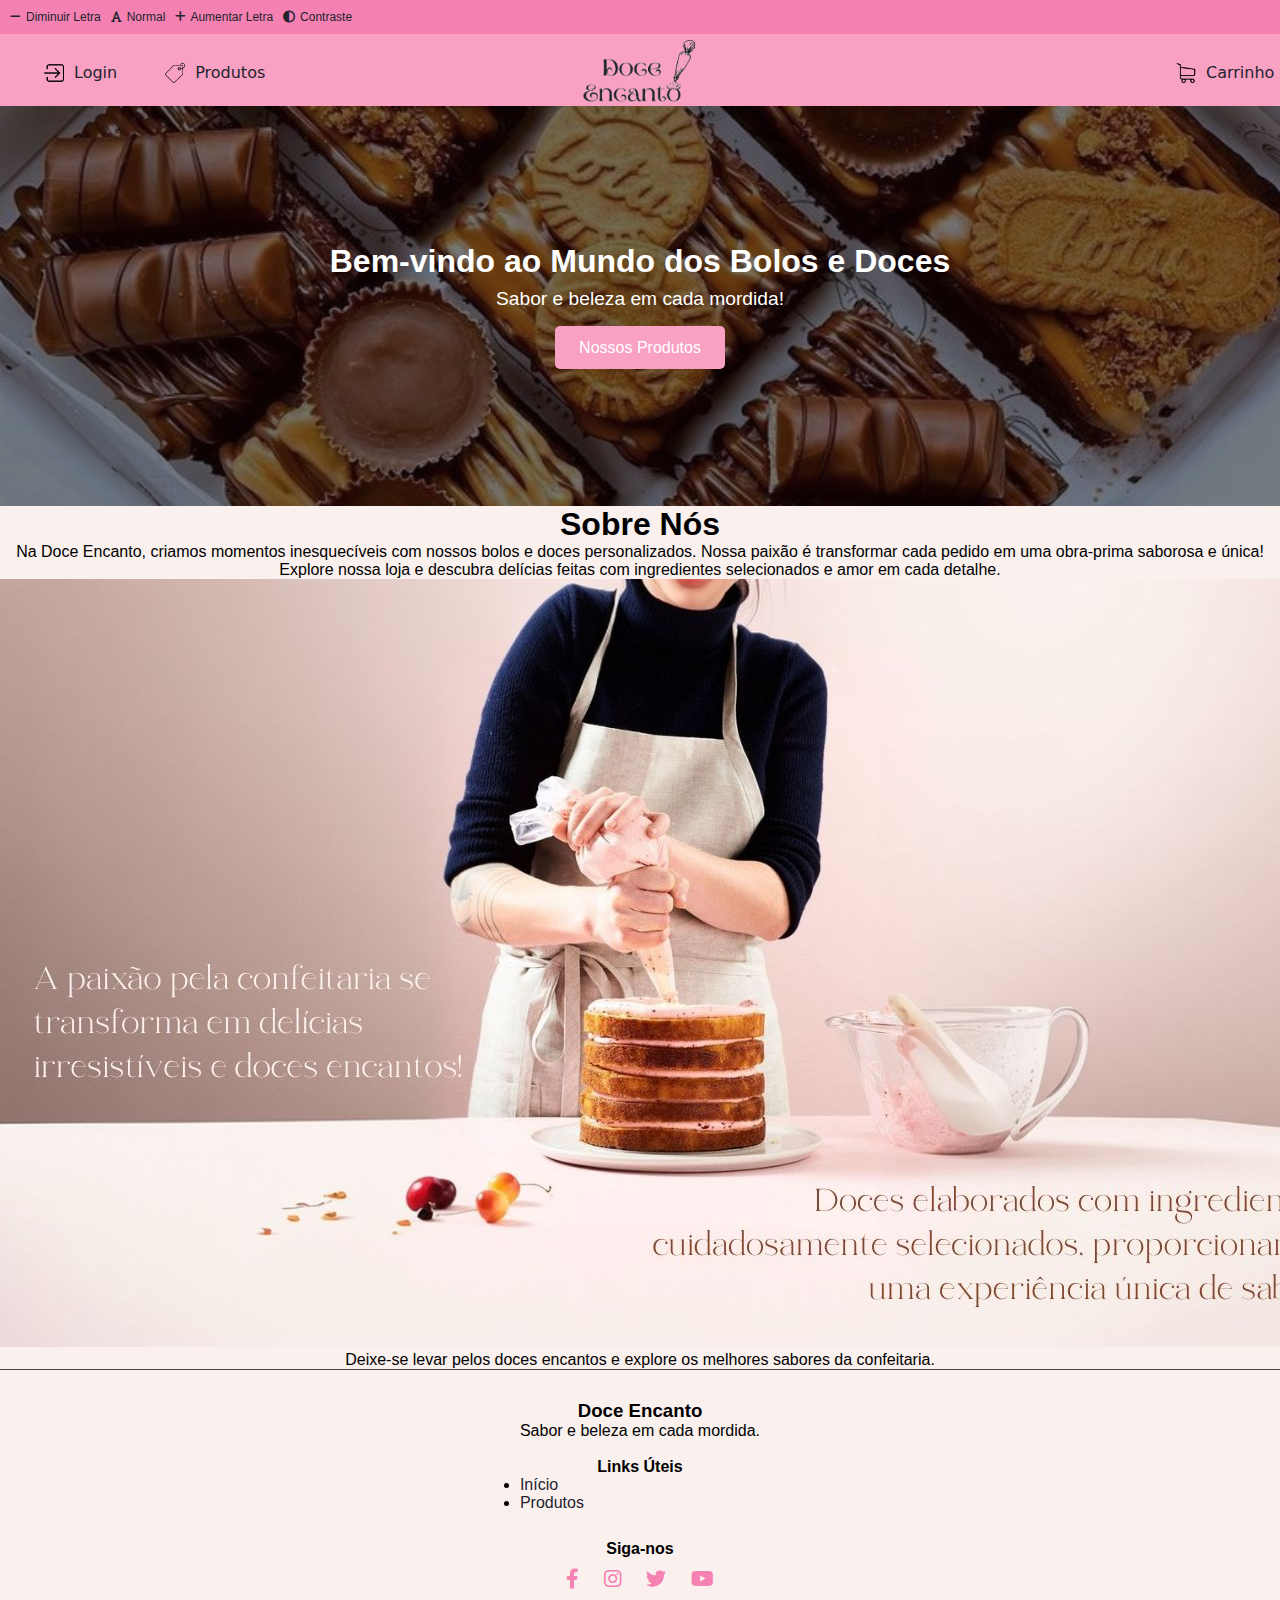
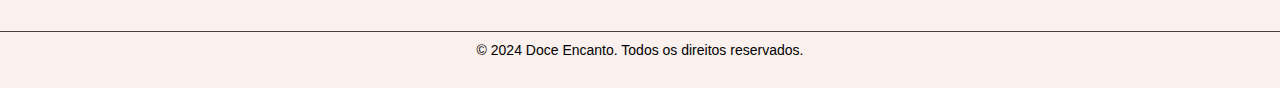
<file: index.html>
<!DOCTYPE html>
<html lang="pt-br">
  <head>
    <meta charset="UTF-8" />
    <meta name="viewport" content="width=device-width, initial-scale=1.0" />
    <title>Doce Encanto</title>
    <link rel="stylesheet" href="main.css" />
    <!-- link para os icones da acessibilidade -->
    <link 
      rel="stylesheet"
      href="https://cdnjs.cloudflare.com/ajax/libs/font-awesome/6.0.0-beta3/css/all.min.css"
    />
  </head>
  <body>
    <div>
      <div class="acessibilidade">
        <a class="diminuir" onclick="diminuirFonte()">
          <i class="fas fa-minus"></i>Diminuir Letra</a
        >
        <a class="normal" onclick="resetarFonte()">
          <i class="fas fa-font"></i>Normal</a
        >
        <a class="aumentar" onclick="aumentarFonte()">
          <i class="fas fa-plus"></i>Aumentar Letra</a
        >
        <a class="escuro" onclick="modoEscuro()">
          <i class="fas fa-adjust"></i>Contraste</a
        >
      </div>
    </div>
    <header>
      <nav class="navbar">
        <div class="logo">
          <a href="index.html">
            <img
              src="img/logo4.png"
              alt="Descrição da imagem"
              style="width: 150px; height: auto"
            />
          </a>
        </div>
        <ul class="nav-list">
          <a href="paginas/login.html" class="btn">
            <img src="img/login.png" alt="login" class="btn-icon" /><span
              class="btn-text"
              >Login</span
            >
          </a>

          <a href="paginas/loja.html" class="btn">
            <img src="img/tag.png" alt="produtos" class="btn-icon" /><span
              class="btn-text"
              >Produtos</span
            >
          </a>

          <a href="paginas/carrinho.html" class="btn" id="carrinho">
            <img src="img/carrinho.png" alt="carrinho" class="btn-icon" /><span
              class="btn-text"
              >Carrinho</span
            >
          </a>
        </ul>
      </nav>
    </header>
    <div class="carousel">
      <div class="carousel-images">
        <img src="produtos/caixa1.jpg" alt="Imagem 1" />
        <img src="produtos/caixa2.jpg" alt="Imagem 2" />
        <img src="produtos/caixa3.jpg" alt="Imagem 3" />
      </div>
      <div class="overlay">
        <h1>Bem-vindo ao Mundo dos Bolos e Doces</h1>
        <p>Sabor e beleza em cada mordida!</p>
        <a href="paginas/loja.html" class="btn">Nossos Produtos</a>
      </div>
    </div>
  
    <div style="text-align: center;">
      <h1>Sobre Nós</h1>
      <p>
        Na Doce Encanto, criamos momentos inesquecíveis com nossos bolos e doces
        personalizados. Nossa paixão é transformar cada pedido em uma obra-prima
        saborosa e única!
      </p>
      <p>
        Explore nossa loja e descubra delícias feitas com ingredientes
        selecionados e amor em cada detalhe.
      </p>
      <img class="fundo1" src="img/fundo1.jpg" alt="fundo1">
      <p>
        Deixe-se levar pelos doces encantos e explore os melhores sabores da confeitaria.
      </p>
    </div>
  </body>
  <footer>
    <div class="footer-container">
      <div class="footer-links-and-social">
        <h3>Doce Encanto</h3>
        <p>Sabor e beleza em cada mordida.</p><br>
        <h4>Links Úteis</h4>
        <ul>
          <li><a href="index.html">Início</a></li>
          <li><a href="paginas/loja.html">Produtos</a></li>
          <div class="footer-info">
        </ul><br>
        <h4>Siga-nos</h4>
        <div class="footer-social">
          <a href="https://facebook.com/" target="_blank"
            ><i class="fab fa-facebook-f"></i
          ></a>
          <a href="https://instagram.com/" target="_blank"
            ><i class="fab fa-instagram"></i
          ></a>
          <a href="https://twitter.com/" target="_blank"
            ><i class="fab fa-twitter"></i
          ></a>
          <a href="https://youtube.com/" target="_blank"
            ><i class="fab fa-youtube"></i
          ></a>
        </div>
      </div>
    </div>
    <div class="footer-bottom">
      <p>&copy; 2024 Doce Encanto. Todos os direitos reservados.</p>
    </div>
    </div>  
  </footer>
  <script src="script.js"></script>
</html>
</file>
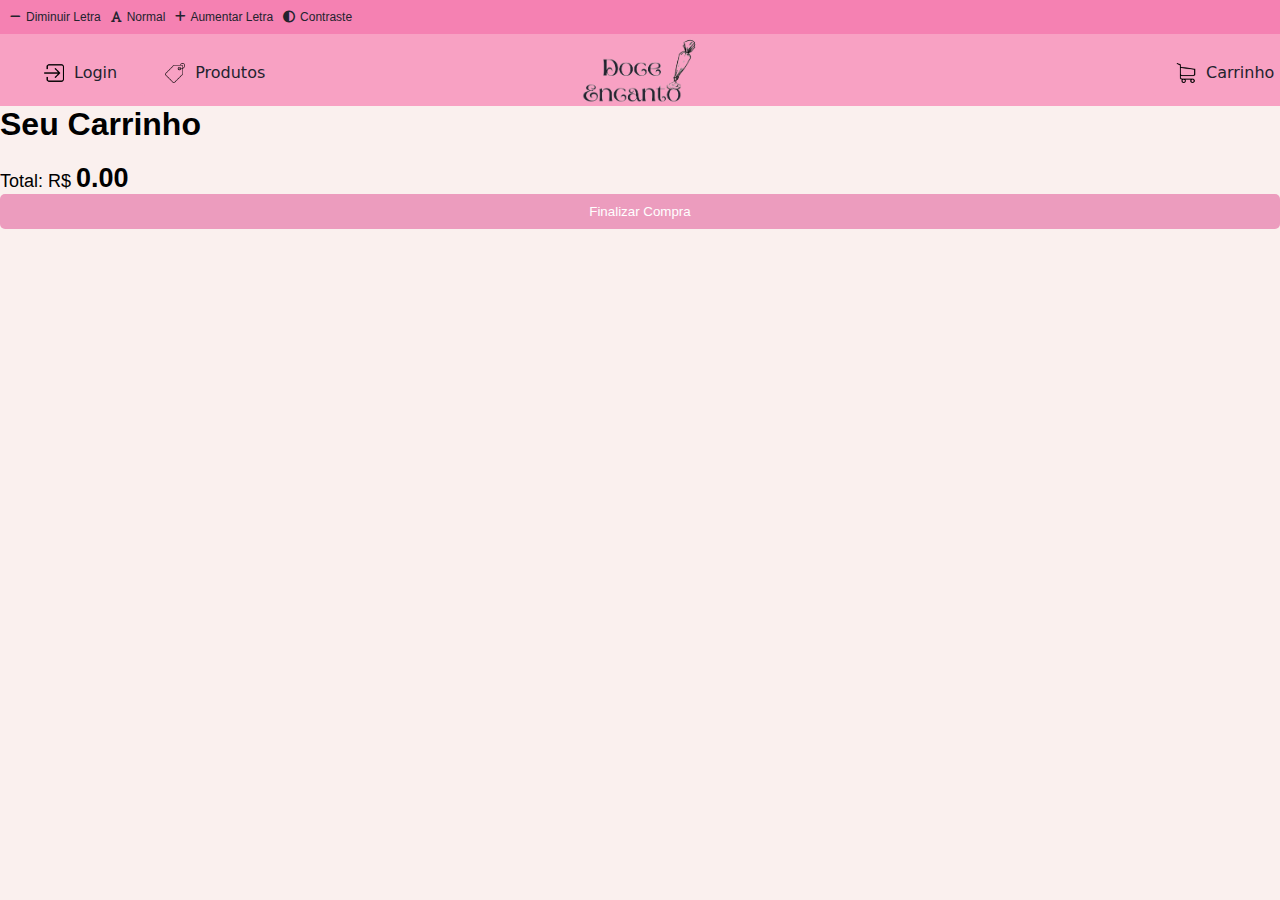
<file: paginas/carrinho.html>
<!DOCTYPE html>
<html lang="pt-br">
  <head>
    <meta charset="UTF-8" />
    <meta name="viewport" content="width=device-width, initial-scale=1.0" />
    <title>Carrinho</title>
    <link rel="stylesheet" href="carrinho.css" />
    <link
      rel="stylesheet"
      href="https://cdnjs.cloudflare.com/ajax/libs/font-awesome/6.0.0-beta3/css/all.min.css"
    />
  </head>
  <body>
    <div>
      <div class="acessibilidade">
        <a class="diminuir" onclick="diminuirFonte()">
          <i class="fas fa-minus"></i>Diminuir Letra
        </a>
        <a class="normal" onclick="resetarFonte()">
          <i class="fas fa-font"></i>Normal
        </a>
        <a class="aumentar" onclick="aumentarFonte()">
          <i class="fas fa-plus"></i>Aumentar Letra
        </a>
        <a class="escuro" onclick="modoEscuro()">
          <i class="fas fa-adjust"></i>Contraste
        </a>
      </div>
    </div>
    <header>
      <nav class="navbar">
        <div class="logo">
          <a href="../index.html">
            <img
              src="../img/logo4.png"
              alt="Descrição da imagem"
              style="width: 150px; height: auto"
            />
          </a>
        </div>
        <ul class="nav-list">
          <a href="login.html" class="btn">
            <img src="../img/login.png" alt="login" class="btn-icon" />
            <span class="btn-text">Login</span>
          </a>

          <a href="loja.html" class="btn">
            <img src="../img/tag.png" alt="produtos" class="btn-icon" />
            <span class="btn-text">Produtos</span>
          </a>

          <a href="carrinho.html" class="btn" id="carrinho">
            <img src="../img/carrinho.png" alt="carrinho" class="btn-icon" />
            <span class="btn-text">Carrinho</span>
          </a>
        </ul>
      </nav>
    </header>
    
    <h1>Seu Carrinho</h1>
    <ul id="lista-carrinho" class="lista-carrinho"></ul>
    <div class="carrinho-total">Total: R$ <span id="total">0,00</span></div>
    <button id="finalizar-compra" class="btn-finalizar">
      Finalizar Compra
    </button>
    <div id="modal-compra-sucesso" class="modal">
      <div class="modal-content">
        <span class="close-btn">&times;</span>
        <h2>Compra Concluída</h2>
        <p>Obrigado pela sua compra!</p>
      </div>
    </div>

    <script src="carrinho.js"></script>
    <script src="../script.js"></script>
  </body>
</html>
</file>
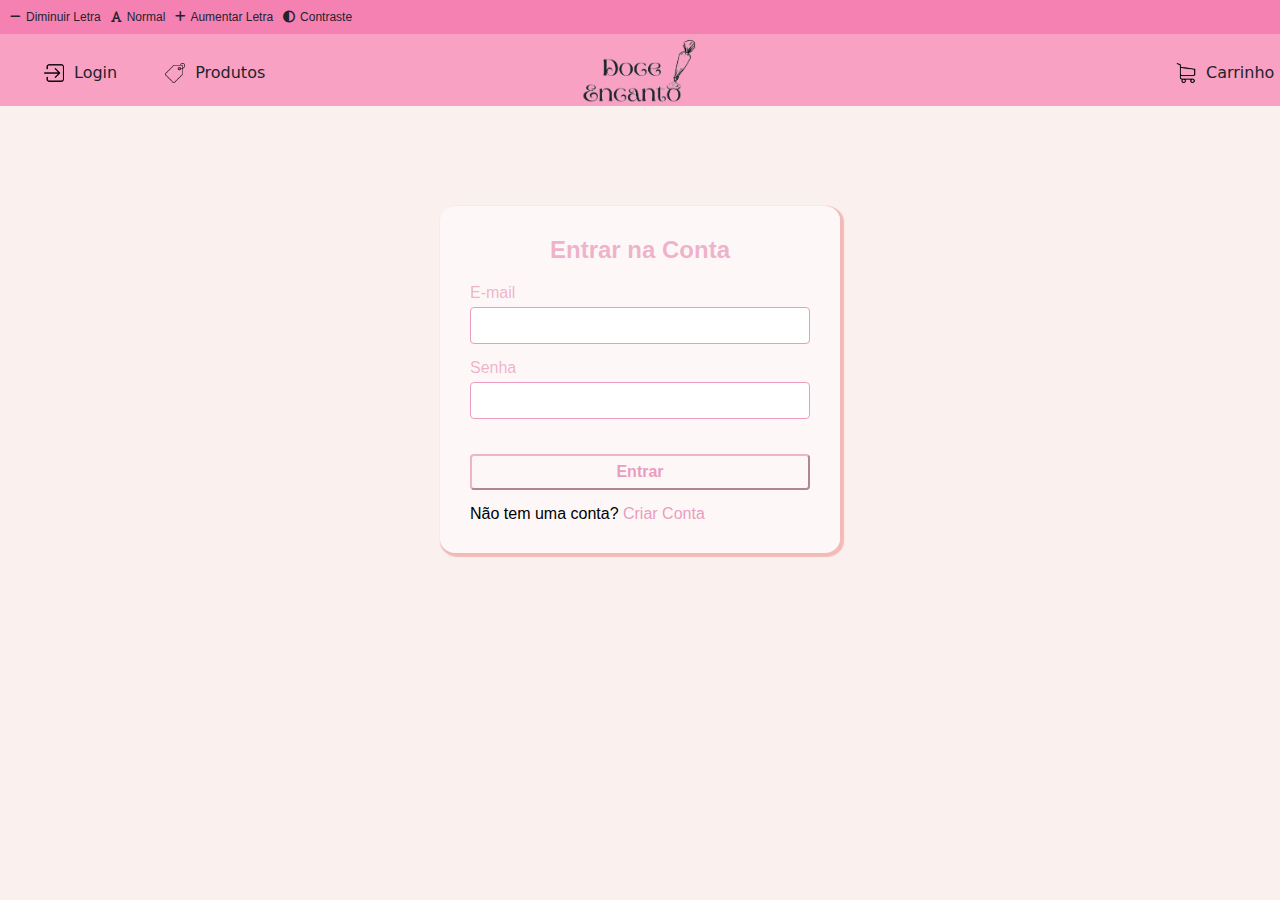
<file: paginas/login.html>
<!DOCTYPE html>
<html lang="pt-br">
  <head>
    <meta charset="UTF-8" />
    <meta http-equiv="X-UA-Compatible" content="IE=edge" />
    <meta name="viewport" content="width=device-width, initial-scale=1.0" />
    <title>login</title>
    <link rel="stylesheet" href="login.css" />
    <link
      rel="stylesheet"
      href="https://cdnjs.cloudflare.com/ajax/libs/font-awesome/6.0.0-beta3/css/all.min.css"
    />
  </head>
  <body>
    <header>
      <div>
        <div class="acessibilidade">
          <a class="diminuir" onclick="diminuirFonte()">
            <i class="fas fa-minus"></i>Diminuir Letra</a>
          <a class="normal" onclick="resetarFonte()">
            <i class="fas fa-font"></i>Normal</a>
          <a class="aumentar" onclick="aumentarFonte()">
            <i class="fas fa-plus"></i>Aumentar Letra</a>
          <a class="escuro" onclick="modoEscuro()">
            <i class="fas fa-adjust"></i>Contraste</a>
        </div>
      </div>
      <nav class="navbar">
        <div class="logo">
          <a href="../index.html">
            <img
              src="../img/logo4.png"
              alt="Descrição da imagem"
              style="width: 150px; height: auto"
            />
          </a>
        </div>
        <ul class="nav-list">
          <a href="login.html" class="btn">
            <img src="../img/login.png" alt="login" class="btn-icon" /><span
              class="btn-text"
              >Login</span>
          </a>

          <a href="loja.html" class="btn">
            <img src="../img/tag.png" alt="produtos" class="btn-icon" /><span
              class="btn-text"
              >Produtos</span>
          </a>

          <a href="carrinho.html" class="btn" id="carrinho">
            <img src="../img/carrinho.png" alt="carrinho" class="btn-icon" /><span
              class="btn-text"
              >Carrinho</span>
          </a>
        </ul>
      </nav>
    </header>
      <div class="container">
        <div id="login-form" class="card">
          <h2>Entrar na Conta</h2>
          <form action="/login" method="POST">
            <label for="login-email" >E-mail</label>
            <input type="email" id="login-email" name="email" required />

            <label for="login-password">Senha</label>
            <input
              type="password"
              id="login-password"
              name="password"
              required
            />

            <button type="submit">Entrar</button>
            
          </form>

          <div class="toggle-option">
            <p>
              Não tem uma conta?
              <a href="#" onclick="toggleForm()">Criar Conta</a>
            </p>
          </div>
        </div>
        
        <div id="register-form" class="card" style="display: none">
          <h2>Criar Conta</h2>
          <form action="/register" method="POST">
            <label for="register-name">Nome Completo</label>
            <input type="text" id="register-name" name="name" minlength="15" maxlength="60" required />

            <label for="dob">Data de Nascimento</label>
            <input type="text" id="dob" name="dob" placeholder="DD/MM/AAAA" maxlength="10" oninput="formatDate(event)" required>

            <label for="register-sexo">Informe o sexo</label><br>
            <label for="feminino">
              <input type="radio" id="feminino" name="sexo" value="feminino">
              Feminino
           </label>
            <label for="masculino">
              <input type="radio" id="masculino" name="sexo" value="masculino">
              Masculino
            </label>
            <label for="naoInformar">
              <input type="radio" id="naoInformar" name="sexo" value="naoInformar">
              Prefiro não informar
            </label><br>

            <label for="register-cpf">CPF</label>
            <input type="text" id="register-cpf" name="cpf" placeholder="ex:000.000.000-00" oninput="formatCPF(event)" required>

            <label for="register-cel">Informe o número de celular</label>
            <input type="text" id="register-cel" name="celular" placeholder="ex:(+55)00-000000000" maxlength="17" required>

            <label for="register-tel">Informe o número de telefone</label>
            <input type="text" id="register-tel" name="telefone" placeholder="ex:(+55)00-00000000" maxlength="16" required>

            <label>Cep</label>
              <input name="cep" type="text" id="cep" value="" size="10" maxlength="9"
                     onblur="pesquisacep(this.value);" /></label><br />
              <label>Rua</label>
              <input name="rua" type="text" id="rua" size="50" /></label><br />
              <label>Bairro</label>
              <input name="bairro" type="text" id="bairro" size="40" /></label><br />
              <label>Cidade</label>
              <input name="cidade" type="text" id="cidade" size="40" /></label><br />
              <label>Estado</label>
              <input name="uf" type="text" id="uf" size="2" /></label><br />
            
            <label for="register-login">Login</label>
            <input type="text" id="register-login" name="login" minlength="6" maxlength="6" required />

            <label for="register-email">E-mail</label>
            <input type="email" id="register-email" name="email" placeholder="seu@email.com" onchange="onChangeEmail()" required />

            <label for="register-password">Senha</label>
            <input type="password" placeholder="Senha" id="password" minlength="8" maxlength="8" required>
            <input type="password" placeholder="Confirme Senha" id="confirm_password" minlength="8" maxlength="8" required>

            <label class="perda">Verificação de segurança <br>(caso haja perda de senha)</label>
            <label for="register-mae">Nome materno</label>
            <input type="text" id="register-mae" name="name-mae" minlength="15" maxlength="60" required />

            <button type="submit" onclick="toggleForm()">Criar Conta</button>
          </form>

          <div class="toggle-option">
            <p>
              Já tem uma conta? <a href="#" onclick="toggleForm()">Entrar</a>
            </p>
          </div>
        </div>
        <div id="popup" class="popup">
          <div class="popup-content">
            <span id="popup-close" class="popup-close">&times;</span>
            <h3>Usuário Logado</h3>
            <p id="popup-message"></p>
          </div>
        </div>        
      </div>
    <script src="../paginas/login.js"></script>
    <script src="../script.js"></script>
  </body>
</html>
</file>
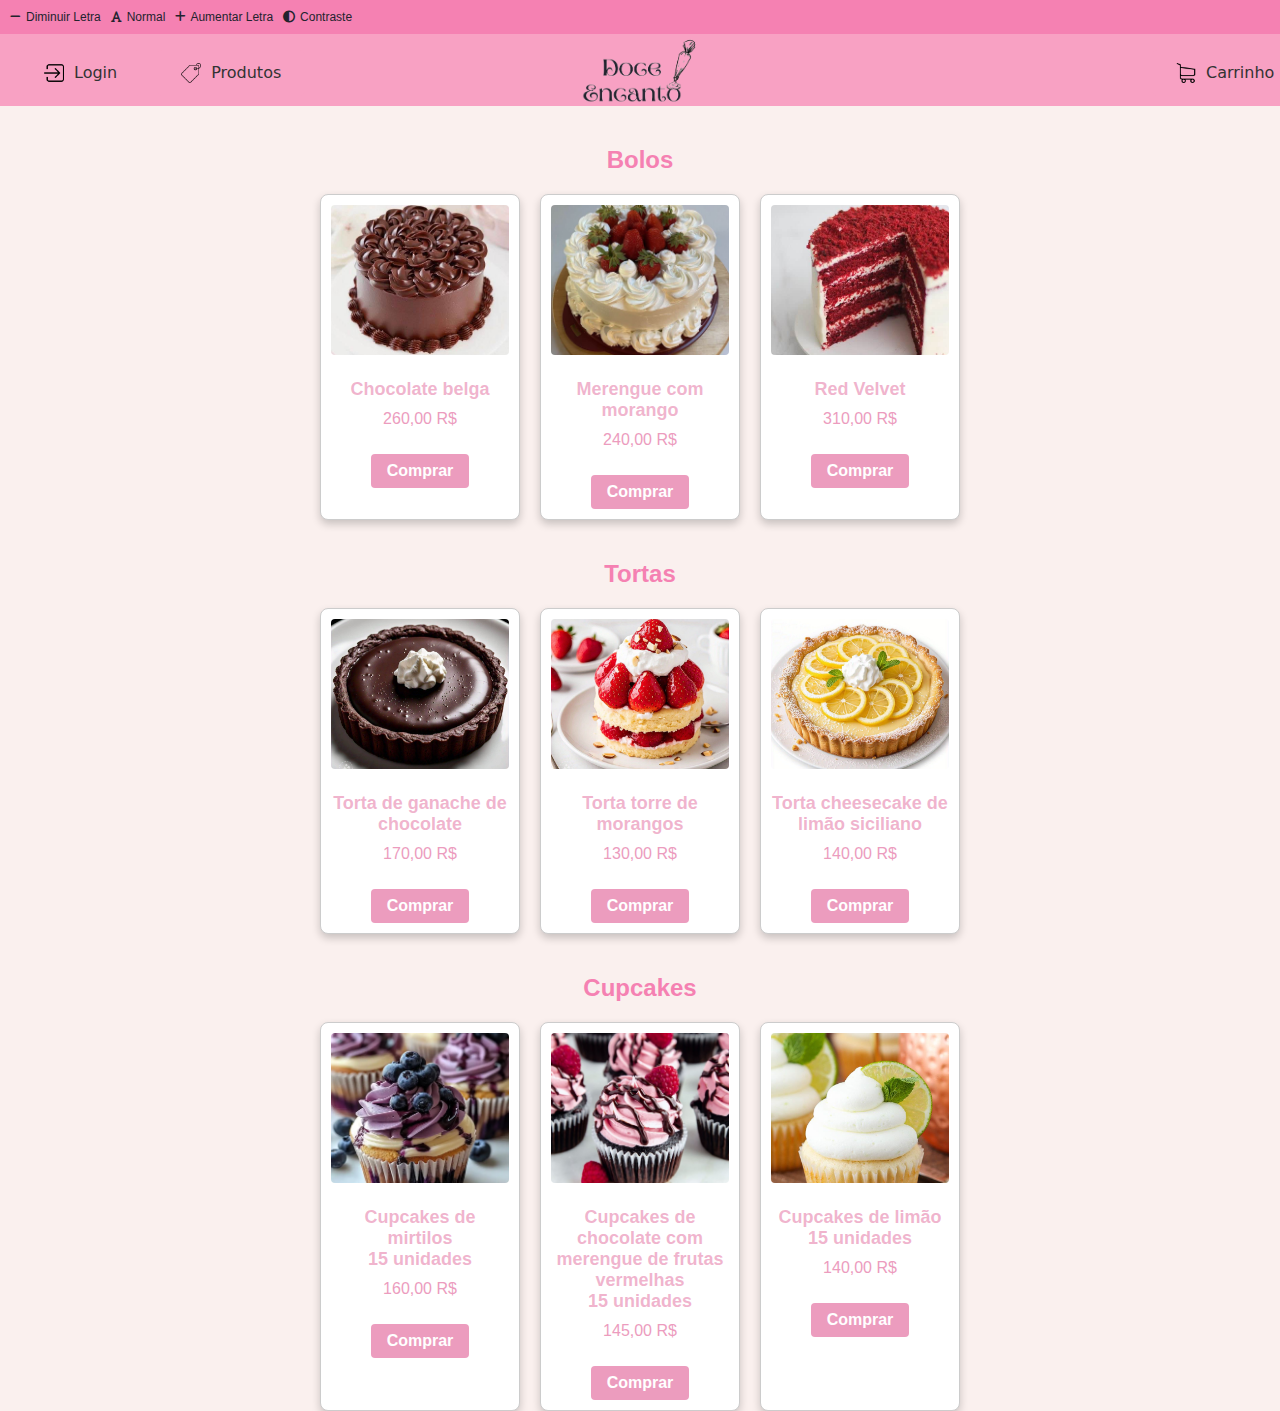
<file: paginas/loja.html>
<!DOCTYPE html>
<html>
  <head>
    <meta charset="UTF-8" />
    <meta http-equiv="X-UA-Compatible" content="IE=edge" />
    <meta name="viewport" content="width=device-width, initial-scale=1.0" />
    <title>Cadastrar novo usuário</title>
    <link rel="stylesheet" href="loja.css" />
    <link
      rel="stylesheet"
      href="https://cdnjs.cloudflare.com/ajax/libs/font-awesome/6.0.0-beta3/css/all.min.css"
    />
  </head>
  <body>
    <div>
      <div class="acessibilidade">
        <a class="diminuir" onclick="diminuirFonte()">
          <i class="fas fa-minus"></i>Diminuir Letra</a
        >
        <a class="normal" onclick="resetarFonte()">
          <i class="fas fa-font"></i>Normal</a
        >
        <a class="aumentar" onclick="aumentarFonte()">
          <i class="fas fa-plus"></i>Aumentar Letra</a
        >
        <a class="escuro" onclick="modoEscuro()">
          <i class="fas fa-adjust"></i>Contraste</a
        >
      </div>
    </div>
    <header>
      <nav class="navbar">
        <div class="logo">
          <a href="../index.html">
            <img
              src="../img/logo4.png"
              alt="Descrição da imagem"
              style="width: 150px; height: auto"
            />
          </a>
        </div>
        <ul class="nav-list">
          <a href="login.html" class="btn">
            <img src="../img/login.png" alt="login" class="btn-icon" /><span
              class="btn-text"
              >Login</span
            >
          </a>

          <a href="loja.html" class="btn">
            <img src="../img/tag.png" alt="produtos" class="btn-icon" /><span
              class="btn-text"
              >Produtos</span
            >
          </a>

          <a href="carrinho.html" class="btn" id="carrinho">
            <img
              src="../img/carrinho.png"
              alt="carrinho"
              class="btn-icon"
            /><span class="btn-text">Carrinho</span>
          </a>
        </ul>
      </nav>
    </header>

    <h2>Bolos</h2>
    <section class="produtos">
      <div class="card bolos">
        <img src="../produtos/bolo1.jpg" alt="bolo1" />
        <h1>Chocolate belga</h1>
        <span>260,00 R$</span>
        <button onclick="adicionarAoCarrinho('Chocolate belga', 260)">
          Comprar
        </button>
      </div>
      <div class="card bolos">
        <img src="../produtos/bolo3.jpg" alt="bolo2" />
        <h1>Merengue com morango</h1>
        <span>240,00 R$</span>
        <button onclick="adicionarAoCarrinho('Merengue com morango', 240)">
          Comprar
        </button>
      </div>
      <div class="card bolos">
        <img src="../produtos/bolo5.jpg" alt="bolo3" />
        <h1>Red Velvet</h1>
        <span>310,00 R$</span>
        <button onclick="adicionarAoCarrinho('Red Velvet', 310)">
          Comprar
        </button>
      </div>
    </section>

    <h2>Tortas</h2>
    <section class="produtos">
      <div class="card tortas">
        <img src="../produtos/torta4.jpg" alt="torta1" />
        <h1>Torta de ganache de chocolate</h1>
        <span>170,00 R$</span>
        <button
          onclick="adicionarAoCarrinho('Torta de ganache de chocolate', 170)"
        >
          Comprar
        </button>
      </div>
      <div class="card tortas">
        <img src="../produtos/torta2.jpg" alt="torta2" />
        <h1>Torta torre de morangos</h1>
        <span>130,00 R$</span>
        <button onclick="adicionarAoCarrinho('Torta torre de morangos', 130)">
          Comprar
        </button>
      </div>
      <div class="card tortas">
        <img src="../produtos/torta1.jpg" alt="torta3" />
        <h1>Torta cheesecake de limão siciliano</h1>
        <span>140,00 R$</span>
        <button
          onclick="adicionarAoCarrinho('Torta cheesecake de limão siciliano', 140)"
        >
          Comprar
        </button>
      </div>
    </section>

    <h2>Cupcakes</h2>
    <section class="produtos">
      <div class="card cupcakes">
        <img src="../produtos/cupcake3.jpg" alt="cupcake1" />
        <h1>
          Cupcakes de mirtilos <br />
          15 unidades
        </h1>
        <span>160,00 R$</span>
        <button onclick="adicionarAoCarrinho('Cupcakes de mirtilos', 160)">
          Comprar
        </button>
      </div>
      <div class="card cupcakes">
        <img src="../produtos/cupcake4.jpg" alt="cupcake2" />
        <h1>
          Cupcakes de chocolate com merengue de frutas vermelhas <br />
          15 unidades
        </h1>
        <span>145,00 R$</span>
        <button
          onclick="adicionarAoCarrinho('Cupcakes de chocolate com merengue de frutas vermelhas', 145)"
        >
          Comprar
        </button>
      </div>
      <div class="card cupcakes">
        <img src="../produtos/cupcake2.jpg" alt="cupcake3" />
        <h1>
          Cupcakes de limão <br />
          15 unidades
        </h1>
        <span>140,00 R$</span>
        <button onclick="adicionarAoCarrinho('Cupcakes de limão', 140)">
          Comprar
        </button>
      </div>
    </section>

    <div id="popup-adicionado" class="popup">
      Produto adicionado ao carrinho!
    </div>

    <script src="carrinho.js"></script>
    <script src="../script.js"></script>
  </body>
</html>
</file>
<file: main.css>
* {
  margin: 0;
  padding: 0;
  box-sizing: border-box;
}

body {
  font-family: Arial, sans-serif;
  transition: background-color 0.3s, color 0.3s;
  font-size: 16px;
  background-color: #faf0ee;
}

/* navbar */
a {
  color: #23232e;
  transition: 0.3s;
  text-decoration: none;
}

a:hover {
  opacity: 0, 7;
}

nav {
  display: flex;
  justify-content: space-around;
  align-items: center;
  font-family: system-ui, -apple-system, BlinkMacSystemFont, "Segoe UI", Roboto,
    Oxygen, Ubuntu, Cantarell, "Open Sans", "Helvetica Neue", sans-serif;
  background: #f8a1c3;
  height: 8vh;
}

.nav-list {
  list-style: none;
  display: flex;
  padding-bottom: 10px;
}

.nav-list a {
  text-decoration: none;
  color: #23232e;
}

.nav-list li {
  letter-spacing: 3px;
  margin-left: 32px;
}

ul img {
  max-width: 20px;
}

ul a {
  display: flex;
}

.btn {
  margin-top: 1rem;
  padding: 0.8rem 1.5rem;
  color: #fff;
  background: #f8a1c3;
  text-decoration: none;
  border-radius: 5px;
}

.btn:hover {
  background-color: #f581b2;
}

.btn-icon {
  margin-right: 10px;
}

.btn-text {
  font-size: 16px;
}

#carrinho {
  position: absolute;
  left: 90%;
}

header {
  background-color: #ec9cbe;
}

.navbar {
  display: flex;
  justify-content: space-between;
  align-items: center;
  padding: 10px 20px;
  position: relative;
}

.logo {
  position: absolute;
  left: 50%;
  transform: translateX(-50%);
}

/* Carosel de imagens */
.carousel {
  position: relative;
  overflow: hidden;
  height: 400px;
}

.carousel-images {
  display: flex;
  width: 300%;
  animation: slide 15s infinite;
  transition: transform 0.5s ease-in-out;
}

.carousel-images img {
  width: 100vw;
  height: 400px;
  object-fit: cover;
}

.overlay {
  position: absolute;
  top: 0;
  left: 0;
  right: 0;
  bottom: 0;
  background: rgba(0, 0, 0, 0.5);
  color: #fff;
  display: flex;
  flex-direction: column;
  justify-content: center;
  align-items: center;
}

.overlay h1 {
  font-size: 2rem;
  margin-bottom: 0.5rem;
}

.overlay p {
  font-size: 1.2rem;
}

@keyframes slide {
  0% {
    transform: translateX(0);
  }
  33% {
    transform: translateX(-100vw);
  }
  66% {
    transform: translateX(-200vw);
  }
  100% {
    transform: translateX(0);
  }
}

/* footer */
footer {
  padding: 20px 0;
  text-align: center;
  border-top: 1px solid #444;
}

.footer-container {
  display: flex;
  justify-content: space-around;
  flex-wrap: wrap;
  padding: 10px;
}

.footer-info,
.footer-links,
.footer-social {
  margin: 10px;
  min-width: 200px;
}

.footer-links ul li a {
  text-decoration: none;
  margin: 5px 0;
  display: block;
}

.footer-social a {
  color: #f581b2;
  margin: 0 10px;
  font-size: 20px;
  text-decoration: none;
}

.footer-bottom {
  margin-top: 20px;
  border-top: 1px solid #444;
  padding: 10px 0;
  font-size: 14px;
}

/*acessibilidade */
.acessibilidade {
  display: flex;
  gap: 10px;
  background-color: #f581b2;
  padding: 10px;
}

.acessibilidade a {
  text-decoration: none;
  font-size: 12px;
  display: flex;
  align-items: center;
}

body.modo-escuro {
  background-color: #222;
  color: #f5f5f5;
}

body.modo-escuro .card {
  background-color: #333;
  border-color: #555;
}

.acessibilidade a i {
  margin-right: 5px;
}
</file>
<file: paginas/carrinho.css>
* {
  margin: 0;
  padding: 0;
  box-sizing: border-box;
}

body {
  font-family: Arial, sans-serif;
  transition: background-color 0.3s, color 0.3s;
  font-size: 16px;
  background-color: #faf0ee;
}

/* navbar */
a {
  color: #23232e;
  transition: 0.3s;
  text-decoration: none;
}

a:hover {
  opacity: 0.7;
}

nav {
  display: flex;
  justify-content: space-around;
  align-items: center;
  font-family: system-ui, -apple-system, BlinkMacSystemFont, "Segoe UI", Roboto,
    Oxygen, Ubuntu, Cantarell, "Open Sans", "Helvetica Neue", sans-serif;
  background: #f8a1c3;
  height: 8vh;
}

.nav-list {
  list-style: none;
  display: flex;
  padding-bottom: 10px;
}

.nav-list a {
  text-decoration: none;
  color: #23232e;
}

.nav-list li {
  letter-spacing: 3px;
  margin-left: 32px;
}

ul img {
  max-width: 20px;
}

ul a {
  display: flex;
}

.btn {
  margin-top: 1rem;
  padding: 0.8rem 1.5rem;
  color: #fff;
  background: #f8a1c3;
  text-decoration: none;
  border-radius: 5px;
}

.btn:hover {
  background-color: #f581b2;
}

.btn-icon {
  margin-right: 10px;
}

.btn-text {
  font-size: 16px;
}

#carrinho {
  position: absolute;
  left: 90%;
}

header {
  background-color: #ec9cbe;
}

.navbar {
  display: flex;
  justify-content: space-between;
  align-items: center;
  padding: 10px 20px;
  position: relative;
}

.logo {
  position: absolute;
  left: 50%;
  transform: translateX(-50%);
}

/* carrinho */
#lista-carrinho li {
  border: 1px solid #ddd;
  margin: 5px 0;
  padding: 10px;
}

#total {
  font-weight: bold;
  font-size: 1.5em;
}

.lista-carrinho {
  list-style: none;
  padding: 0;
}

.item-carrinho {
  display: flex;
  align-items: center;
  margin-bottom: 10px;
  border-bottom: 1px solid #ddd;
  padding: 10px 0;
}

.carrinho-total {
  margin-top: 20px;
  font-size: 18px;
}

.btn-finalizar {
  display: block;
  width: 100%;
  padding: 10px;
  background-color: #ec9cbe;
  color: white;
  text-align: center;
  border: none;
  border-radius: 5px;
  cursor: pointer;
}

.btn-finalizar:hover {
  background-color: #f581b2;
}

.lista-pagamento li {
  list-style: none;
  margin-bottom: 10px;
  padding-left: 25px;
}

/* acessibilidade */
.acessibilidade {
  display: flex;
  gap: 10px;
  background-color: #f581b2;
  padding: 10px;
}

.acessibilidade a {
  text-decoration: none;
  font-size: 12px;
  display: flex;
  align-items: center;
}

body.modo-escuro {
  background-color: #222;
  color: #f5f5f5;
}

body.modo-escuro .card {
  background-color: #333;
  border-color: #555;
}

.acessibilidade a i {
  margin-right: 5px;
}

/* compra concluida */
.modal {
  display: none;
  position: fixed;
  top: 0;
  left: 0;
  width: 100%;
  height: 100%;
  background-color: rgba(0, 0, 0, 0.5);
  justify-content: center;
  align-items: center;
  z-index: 1000;
}

.modal-content {
  padding: 20px;
  border-radius: 8px;
  text-align: center;
  width: 80%;
  max-width: 400px;
  box-shadow: 0px 4px 6px rgba(0, 0, 0, 0.1);
  color: floralwhite;
  background-color: #23232e;
}

.modal-content h2 {
  color: #ec9cbe;
}

.modal-content p {
  margin: 20px 0;
}

.close-btn {
  position: absolute;
  top: 10px;
  right: 15px;
  font-size: 20px;
  cursor: pointer;
}
</file>
<file: paginas/login.css>
* {
  margin: 0;
  padding: 0;
  box-sizing: border-box;
}

body {
  font-family: Arial, sans-serif;
  transition: background-color 0.3s, color 0.3s;
  font-size: 16px;
  background-color: #faf0ee;
}

/* navbar */
a {
  color: #23232e;
  transition: 0.3s;
  text-decoration: none;
}

a:hover {
  opacity: 0, 7;
}

.logo {
  position: absolute;
  left: 50%;
  transform: translateX(-50%);
}

nav {
  display: flex;
  justify-content: space-around;
  align-items: center;
  font-family: system-ui, -apple-system, BlinkMacSystemFont, "Segoe UI", Roboto,
    Oxygen, Ubuntu, Cantarell, "Open Sans", "Helvetica Neue", sans-serif;
  background: #f8a1c3;
  height: 8vh;
}

.nav-list {
  list-style: none;
  display: flex;
  padding-bottom: 10px;
}

.nav-list a {
  text-decoration: none;
  color: #23232e;
}

.nav-list li {
  letter-spacing: 3px;
  margin-left: 32px;
}

ul img {
  max-width: 20px;
}

ul a {
  display: flex;
}

.btn {
  margin-top: 1rem;
  padding: 0.8rem 1.5rem;
  color: #fff;
  background: #f8a1c3;
  text-decoration: none;
  border-radius: 5px;
}

.btn:hover {
  background-color: #f581b2;
}

.btn-icon {
  margin-right: 10px;
}

.btn-text {
  font-size: 16px;
}

#carrinho {
  position: absolute;
  left: 90%;
}

header {
  background-color: #ec9cbe;
}

.navbar {
  display: flex;
  justify-content: space-between;
  align-items: center;
  padding: 10px 20px;
  position: relative;
}

.container {
  display: flex;
  justify-content: center;
  width: 100%;
  margin-top: 100px;
}

.card {
  background-color: #ffffff80;
  padding: 30px;
  border-radius: 4%;
  box-shadow: 2px 2px 1px 2px #e6606060;
  width: 400px;
}

button {
  background-color: transparent;
  border-color: #ec9fbfc7;
  color: #ec9cbe;
  padding: 7px;
  font-weight: bold;
  font-size: 12pt;
  margin-top: 20px;
  border-radius: 4px;
  cursor: pointer;
  outline: none;
  transition: all 0.4s ease-out;
}

button:hover {
  background-color: #ec9cbe;
  color: #fff;
}

h2 {
  text-align: center;
  margin-bottom: 20px;
  color: #ec9fbfc7;
}

form {
  display: flex;
  flex-direction: column;
}

label {
  margin-bottom: 5px;
  color: #ec9fbfc7;
  text-align: left;
}

.perda {
  color: #f581b2;
}

input[type="email"],
input[type="password"],
input[type="confirm_password"],
input[type="text"] {
  padding: 10px;
  margin-bottom: 15px;
  border: 1px solid #ec9cbe;
  border-radius: 4px;
}

input[type="email"]:focus,
input[type="password"]:focus,
input[type="confirm_password"]:focus,
input[type="text"]:focus {
  border-color: #e6606060;
  outline: none;
}

.toggle-option {
  margin-top: 15px;
}

.toggle-option a {
  color: #ec9cbe;
  text-decoration: none;
  cursor: pointer;
}

.toggle-option a:hover {
  text-decoration: underline;
}

/*acessibilidade */
.acessibilidade {
  display: flex;
  gap: 10px;
  background-color: #f581b2;
  padding: 10px;
}

.acessibilidade a {
  text-decoration: none;
  font-size: 12px;
  display: flex;
  align-items: center;
}

body.modo-escuro {
  background-color: #222;
  color: #f5f5f5;
}

body.modo-escuro .card {
  background-color: #333;
  border-color: #555;
}

.acessibilidade a i {
  margin-right: 5px;
}

.popup {
  display: none;
  position: fixed;
  bottom: 20px;
  right: 20px;
  background-color: #f581b2;
  padding: 15px 20px;
  border-radius: 5px;
  box-shadow: 0px 4px 6px rgba(0, 0, 0, 0.2);
  z-index: 1000;
  animation: fade-in-out 3s ease-in-out forwards;
}

@keyframes fade-in-out {
  0% {
    opacity: 0;
    transform: translateY(20px);
  }
  10%,
  90% {
    opacity: 1;
    transform: translateY(0);
  }
  100% {
    opacity: 0;
    transform: translateY(20px);
  }
}
</file>
<file: paginas/loja.css>
* {
  margin: 0;
  padding: 0;
  box-sizing: border-box;
}

body {
  font-family: Arial, sans-serif;
  transition: background-color 0.3s, color 0.3s;
  font-size: 16px;
  background-color: #faf0ee;
}

/* navbar */
a {
  color: #23232e;
  transition: 0.3s;
  text-decoration: none;
}

a:hover {
  opacity: 0, 7;
}

.logo img {
  max-width: 200px;
  width: auto;
}

.logo {
  position: absolute;
  left: 50%;
  transform: translateX(-50%);
}

nav {
  display: flex;
  justify-content: space-around;
  align-items: center;
  font-family: system-ui, -apple-system, BlinkMacSystemFont, "Segoe UI", Roboto,
    Oxygen, Ubuntu, Cantarell, "Open Sans", "Helvetica Neue", sans-serif;
  background: #f8a1c3;
  height: 8vh;
}

.nav-list {
  list-style: none;
  display: flex;
  padding-bottom: 10px;
}
.nav-list a {
  text-decoration: none;
  color: #23232e;
}

.nav-list li {
  letter-spacing: 3px;
  margin-left: 32px;
}

ul img {
  max-width: 20px;
}

ul a {
  display: flex;
}

.btn {
  margin-top: 1rem;
  padding: 0.8rem 1.5rem;
  color: #fff;
  background: #f8a1c3;
  text-decoration: none;
  border-radius: 5px;
}

.btn:hover {
  background-color: #f581b2;
}

.btn-icon {
  margin-right: 10px;
}

.btn-text {
  font-size: 16px;
}

#carrinho {
  position: absolute;
  left: 90%;
}

header {
  background-color: #ec9cbe;
}

.navbar {
  display: flex;
  justify-content: space-between;
  align-items: center;
  padding: 10px 20px;
  position: relative;
}

.logo {
  position: absolute;
  left: 50%;
  transform: translateX(-50%);
}

.nav-list {
  list-style: none;
  display: flex;
  gap: 1rem;
}

.nav-list a {
  text-decoration: none;
  color: #333;
}

/* produtos */
h2 {
  font-size: 24px;
  color: #f581b2;
  margin-top: 40px;
  margin-bottom: 20px;
  text-align: center;
}

.container {
  display: flex;
  justify-content: center;
  width: 100%;
  margin-top: 100px;
}

.card {
  background-color: #ffffff80;
  padding: 30px;
  border-radius: 4%;
  box-shadow: 2px 2px 1px 2px #e6606060;
  width: 400px;
}

h1 {
  text-align: center;
  margin-bottom: 20px;
  color: #ec9fbfc7;
}

.label-float input {
  width: 100%;
  padding: 5px 5px;
  display: inline-block;
  border: 0;
  border-bottom: 2px solid #e6606060;
  background-color: transparent;
  outline: none;
  min-width: 180px;
  font-size: 16px;
  transition: all 0.3s ease-out;
  border-radius: 0;
}

.label-float {
  position: relative;
  padding-top: 13px;
  margin-top: 5%;
  margin-bottom: 5%;
}

.label-float input:focus {
  border-bottom: 2px solid #524952;
}

.label-float label {
  color: #ec9cbe;
  pointer-events: none;
  position: absolute;
  top: 0;
  left: 0;
  margin-top: 13px;
  transition: all 0.3s ease-out;
}

button {
  background-color: transparent;
  border-color: #ec9fbfc7;
  color: #ec9cbe;
  padding: 7px;
  font-weight: bold;
  font-size: 12pt;
  margin-top: 20px;
  border-radius: 4px;
  cursor: pointer;
  outline: none;
  transition: all 0.4s ease-out;
}

button:hover {
  background-color: #ec9cbe;
  color: #fff;
}

.justify-center {
  display: flex;
  justify-content: center;
}

.fa-eye {
  position: absolute;
  top: 15px;
  right: 10px;
  cursor: pointer;
  color: #ec9cbe;
}

.card {
  background: #fff;
  width: 200px;
  text-align: center;
  padding: 10px;
  border: 1px solid #ccc;
  border-radius: 8px;
  box-shadow: 0 4px 8px rgba(0, 0, 0, 0.2);
  transition: transform 0.2s;
}

.card img {
  width: 100%;
  height: 150px;
  object-fit: cover;
  border-radius: 4px;
  margin-bottom: 10px;
}

.card h1 {
  font-size: 18px;
  margin: 10px 0;
}

.card span {
  color: #ec9cbe;
  font-size: 16px;
  margin-bottom: 10px;
  display: block;
}

.card button {
  margin-top: 1rem;
  background: #ec9cbe;
  color: #fff;
  border: none;
  padding: 8px 16px;
  border-radius: 4px;
  cursor: pointer;
  transition: background-color 0.3s;
}

.card button:hover {
  background-color: #ee7aaa;
}

.card:hover {
  transform: scale(1.05);
}

.produtos {
  display: flex;
  gap: 20px;
  justify-content: center;
}

/*acessibilidade */
.acessibilidade {
  display: flex;
  gap: 10px;
  background-color: #f581b2;
  padding: 10px;
}

.acessibilidade a {
  text-decoration: none;
  font-size: 12px;
  display: flex;
  align-items: center;
}

body.modo-escuro {
  background-color: #222;
  color: #f5f5f5;
}

body.modo-escuro .card {
  background-color: #333;
  border-color: #555;
}

.acessibilidade a i {
  margin-right: 5px;
}

/* Estilo do Pop-up */
.popup {
  display: none;
  position: fixed;
  bottom: 20px;
  right: 20px;
  background-color: #f581b2;
  padding: 15px 20px;
  border-radius: 5px;
  box-shadow: 0px 4px 6px rgba(0, 0, 0, 0.2);
  z-index: 1000;
  animation: fade-in-out 3s ease-in-out forwards;
}

@keyframes fade-in-out {
  0% {
    opacity: 0;
    transform: translateY(20px);
  }
  10%,
  90% {
    opacity: 1;
    transform: translateY(0);
  }
  100% {
    opacity: 0;
    transform: translateY(20px);
  }
}
</file>
